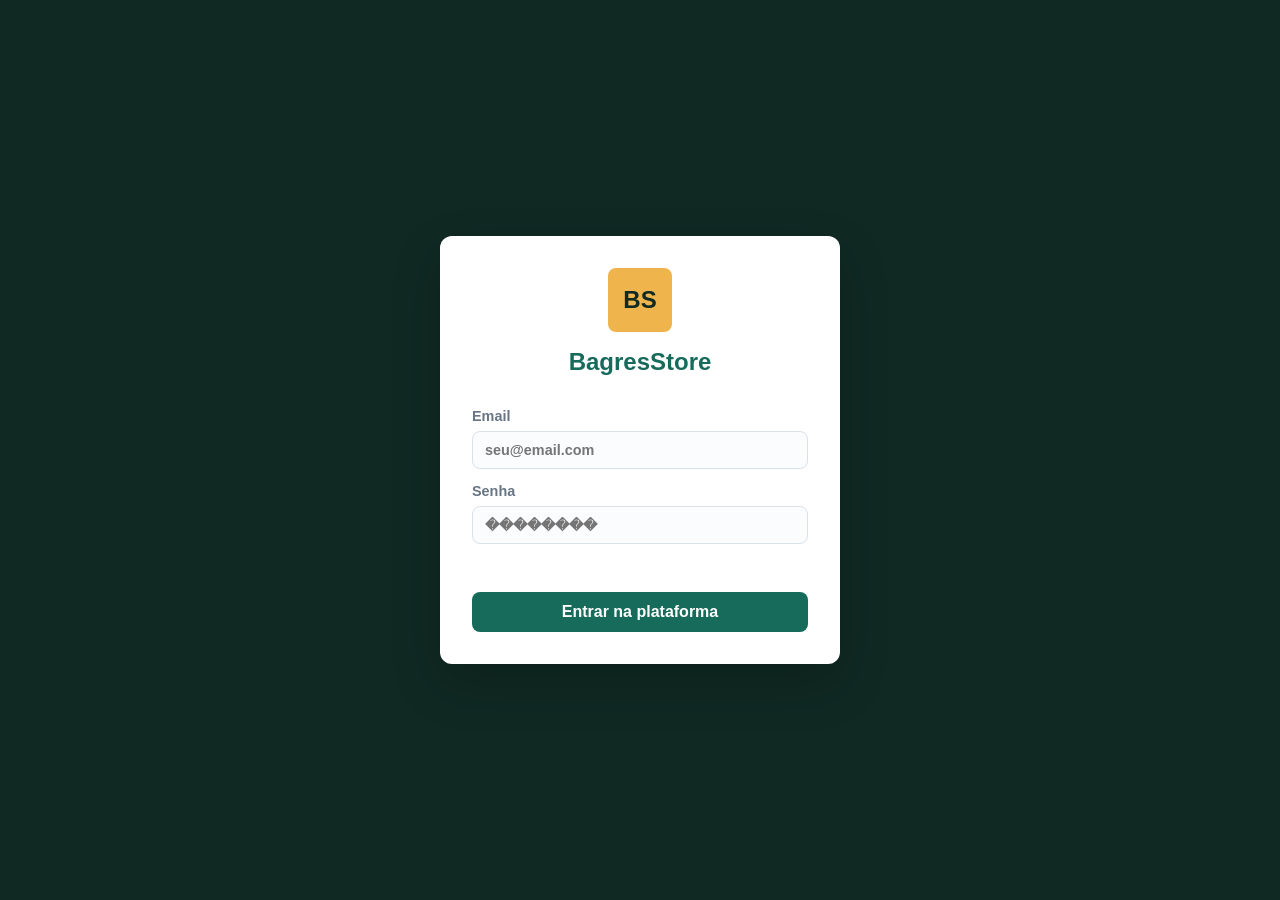
<file: frontend/index.html>
<!doctype html>
<html lang="pt-br"> 
<head>
    <meta charset="utf-8">
    <meta name="viewport" content="width=device-width, initial-scale=1">
    <title>Login - BagresStore</title>
    <link rel="stylesheet" href="styles.css">
    <style>
        body {
            display: flex;
            align-items: center;
            justify-content: center;
            min-height: 100vh;
            background: #102923;
            grid-template-columns: 1fr;
        }
        .login-card {
            width: 100%;
            max-width: 400px;
            padding: 32px;
            background: var(--surface);
            border-radius: 12px;
            box-shadow: 0 20px 50px rgba(0,0,0,0.2);
        }
        .login-brand {
            display: flex;
            flex-direction: column;
            align-items: center;
            gap: 16px;
            margin-bottom: 32px;
        }
        .login-brand .brand-mark {
            width: 64px;
            height: 64px;
            font-size: 1.5rem;
        }
        .login-brand h2 {
            margin: 0;
            color: var(--primary);
            font-weight: 800;
        }
        .error-message {
            min-height: 20px;
            font-size: 0.85rem;
            font-weight: 600;
        }
    </style>
</head>

<body>
    <div class="login-card">
        <div class="login-brand">
            <div class="brand-mark">BS</div>
            <h2>BagresStore</h2>
        </div>

        <form id="login-form" class="form-panel">
            <label>
                Email
                <input type="email" id="email" placeholder="seu@email.com" required>
            </label>
            
            <label>
                Senha
                <input type="password" id="password" placeholder="��������" required>
            </label>

            <div id="message" class="error-message text-danger text-center"></div>

            <button type="submit" class="primary w-100">Entrar na plataforma</button>
        </form>
    </div>

    <script src="login.js?v=3"></script>
</body>
</html>
</file>
<file: frontend/styles.css>
:root {
  --bg: #f6f8fb;
  --surface: #ffffff;
  --surface-strong: #eef3f8;
  --ink: #17202a;
  --muted: #687585;
  --line: #d9e1ea;
  --primary: #176b5b;
  --primary-dark: #0d4d42;
  --accent: #d88a1d;
  --danger: #b2333b;
  --ok: #1f7a4d;
  --warn: #a36a06;
  --shadow: 0 16px 40px rgba(31, 47, 70, 0.08);
}

* {
  box-sizing: border-box;
}

body {
  min-height: 100vh;
  margin: 0;
  display: grid;
  grid-template-columns: 260px 1fr;
  background: var(--bg);
  color: var(--ink);
  font-family: Inter, "Segoe UI", Arial, sans-serif;
}

button,
input,
select,
textarea {
  font: inherit;
}

button {
  cursor: pointer;
}

.sidebar {
  position: sticky;
  top: 0;
  height: 100vh;
  padding: 24px 18px;
  display: flex;
  flex-direction: column;
  gap: 28px;
  background: #102923;
  color: #f4fbf8;
}

.brand {
  display: flex;
  align-items: center;
  gap: 12px;
}

.brand-mark {
  width: 44px;
  height: 44px;
  display: grid;
  place-items: center;
  border-radius: 8px;
  background: #f0b44d;
  color: #102923;
  font-weight: 800;
}

.brand strong,
.brand span {
  display: block;
}

.brand span {
  color: #a8c2ba;
  font-size: 0.86rem;
  margin-top: 2px;
}

.nav {
  display: grid;
  gap: 8px;
}

.nav-button {
  width: 100%;
  min-height: 42px;
  border: 0;
  border-radius: 8px;
  padding: 0 12px;
  background: transparent;
  color: #dbece7;
  text-align: left;
}

.nav-button:hover,
.nav-button.active {
  background: rgba(255, 255, 255, 0.1);
  color: #ffffff;
}

.connection {
  margin-top: auto;
  display: flex;
  align-items: center;
  gap: 8px;
  color: #b7d0c8;
  font-size: 0.9rem;
}

.dot {
  width: 10px;
  height: 10px;
  border-radius: 50%;
  background: var(--warn);
}

.dot.online {
  background: #58c98a;
}

.dot.offline {
  background: #e45d63;
}

.app-shell {
  min-width: 0;
  padding: 28px;
}

.topbar {
  min-height: 68px;
  display: flex;
  align-items: center;
  justify-content: space-between;
  gap: 16px;
  margin-bottom: 18px;
}

.topbar h1,
.panel h2 {
  margin: 0;
  letter-spacing: 0;
}

.topbar h1 {
  font-size: clamp(1.8rem, 3vw, 2.45rem);
}

.eyebrow {
  margin: 0 0 4px;
  color: var(--muted);
  font-size: 0.75rem;
  font-weight: 700;
  letter-spacing: 0;
  text-transform: uppercase;
}

.icon-button {
  width: 44px;
  height: 44px;
  border: 1px solid var(--line);
  border-radius: 8px;
  display: grid;
  place-items: center;
  background: var(--surface);
  color: var(--primary);
  font-size: 1.3rem;
}

.alerts {
  display: grid;
  gap: 10px;
  margin-bottom: 16px;
}

.alert {
  padding: 12px 14px;
  border-radius: 8px;
  border: 1px solid var(--line);
  background: var(--surface);
  box-shadow: var(--shadow);
}

.alert.error {
  border-color: #efb5ba;
  color: var(--danger);
}

.alert.success {
  border-color: #aadbc0;
  color: var(--ok);
}

.page-section {
  display: none;
}

.page-section.active {
  display: block;
}

.metrics-grid {
  display: grid;
  grid-template-columns: repeat(4, minmax(0, 1fr));
  gap: 14px;
  margin-bottom: 18px;
}

.metric {
  min-height: 118px;
  padding: 18px;
  border: 1px solid var(--line);
  border-radius: 8px;
  background: var(--surface);
  box-shadow: var(--shadow);
}

.metric span,
.movement-list span {
  color: var(--muted);
  font-size: 0.9rem;
}

.metric strong {
  display: block;
  margin-top: 14px;
  font-size: 1.9rem;
  letter-spacing: 0;
}

.content-grid {
  display: grid;
  grid-template-columns: minmax(280px, 360px) minmax(0, 1fr);
  gap: 18px;
  align-items: start;
}

.overview-grid {
  grid-template-columns: minmax(0, 1fr) minmax(260px, 320px);
}

.panel {
  min-width: 0;
  padding: 18px;
  border: 1px solid var(--line);
  border-radius: 8px;
  background: var(--surface);
  box-shadow: var(--shadow);
}

.panel.wide {
  grid-column: span 1;
}

#overview .panel.wide {
  grid-column: span 1;
}

#overview .panel.wide table {
  min-width: 820px;
}

#products .content-grid {
  grid-template-columns: minmax(260px, 320px) minmax(0, 1fr);
}

#products .panel.wide table {
  min-width: 720px;
}

.panel-heading {
  display: flex;
  align-items: center;
  justify-content: space-between;
  gap: 12px;
  margin-bottom: 16px;
}

.panel h2 {
  font-size: 1.2rem;
}

.search {
  width: min(260px, 100%);
  height: 40px;
  border: 1px solid var(--line);
  border-radius: 8px;
  padding: 0 12px;
  background: #fbfcfe;
}

.table-wrap {
  width: 100%;
  overflow-x: auto;
}

table {
  width: 100%;
  border-collapse: collapse;
  min-width: 680px;
}

th,
td {
  padding: 12px 10px;
  border-bottom: 1px solid var(--line);
  text-align: left;
  vertical-align: middle;
}

th {
  color: var(--muted);
  font-size: 0.78rem;
  text-transform: uppercase;
}

td {
  font-size: 0.94rem;
}

.empty {
  padding: 28px 10px;
  color: var(--muted);
  text-align: center;
}

.muted {
  color: var(--muted);
  font-size: 0.86rem;
}

.badge {
  display: inline-flex;
  align-items: center;
  min-height: 28px;
  border-radius: 999px;
  padding: 0 10px;
  background: var(--surface-strong);
  color: var(--muted);
  font-size: 0.82rem;
  font-weight: 700;
}

.badge.ok {
  background: #e7f6ee;
  color: var(--ok);
}

.badge.warn {
  background: #fff4dc;
  color: var(--warn);
}

.badge.danger {
  background: #fde9eb;
  color: var(--danger);
}

.actions {
  display: flex;
  gap: 8px;
  flex-wrap: wrap;
}

.primary,
.secondary,
.danger {
  min-height: 40px;
  border-radius: 8px;
  border: 1px solid transparent;
  padding: 0 14px;
  font-weight: 700;
}

.primary {
  background: var(--primary);
  color: #ffffff;
}

.primary:hover {
  background: var(--primary-dark);
}

.secondary {
  background: #eef3f8;
  color: var(--ink);
  border-color: var(--line);
}

.danger {
  background: #fff0f1;
  color: var(--danger);
  border-color: #efc3c7;
}

.form-panel {
  display: grid;
  gap: 14px;
}

label {
  display: grid;
  gap: 7px;
  color: var(--muted);
  font-size: 0.9rem;
  font-weight: 700;
}

input,
select,
textarea {
  width: 100%;
  border: 1px solid var(--line);
  border-radius: 8px;
  padding: 10px 12px;
  background: #fbfcfe;
  color: var(--ink);
}

textarea {
  resize: vertical;
}

.form-actions {
  display: flex;
  gap: 10px;
  flex-wrap: wrap;
}

.form-row {
  display: grid;
  grid-template-columns: 1fr 130px;
  gap: 12px;
  align-items: end;
}

.item-builder,
.draft-list {
  display: grid;
  gap: 12px;
  padding: 12px;
  border: 1px solid var(--line);
  border-radius: 8px;
  background: #fbfcfe;
}

.align-end {
  align-self: end;
}

.draft-list-heading {
  display: flex;
  align-items: center;
  justify-content: space-between;
  gap: 12px;
}

.draft-list-heading span {
  color: var(--primary);
  font-weight: 800;
}

.table-wrap.compact table {
  min-width: 640px;
}

.table-wrap.compact th,
.table-wrap.compact td {
  padding: 9px 8px;
}

.hidden {
  display: none !important;
}

.movement-list {
  display: grid;
  gap: 12px;
}

.movement-item {
  display: flex;
  align-items: center;
  justify-content: space-between;
  gap: 12px;
  padding: 12px;
  border-radius: 8px;
  background: var(--surface-strong);
}

.movement-item strong {
  white-space: nowrap;
}

@media (max-width: 1050px) {
  body {
    grid-template-columns: 1fr;
  }

  .sidebar {
    position: static;
    height: auto;
  }

  .nav {
    grid-template-columns: repeat(4, minmax(0, 1fr));
  }

  .nav-button {
    text-align: center;
  }

  .metrics-grid,
  .content-grid {
    grid-template-columns: repeat(2, minmax(0, 1fr));
  }

  .panel.wide {
    grid-column: 1 / -1;
  }
}

@media (max-width: 720px) {
  .app-shell,
  .sidebar {
    padding: 18px;
  }

  .nav,
  .metrics-grid,
  .content-grid,
  .overview-grid,
  #products .content-grid {
    grid-template-columns: 1fr;
  }

  .panel-heading {
    align-items: flex-start;
    flex-direction: column;
  }

  .form-row {
    grid-template-columns: 1fr;
  }

  .search {
    width: 100%;
  }
}
</file>
